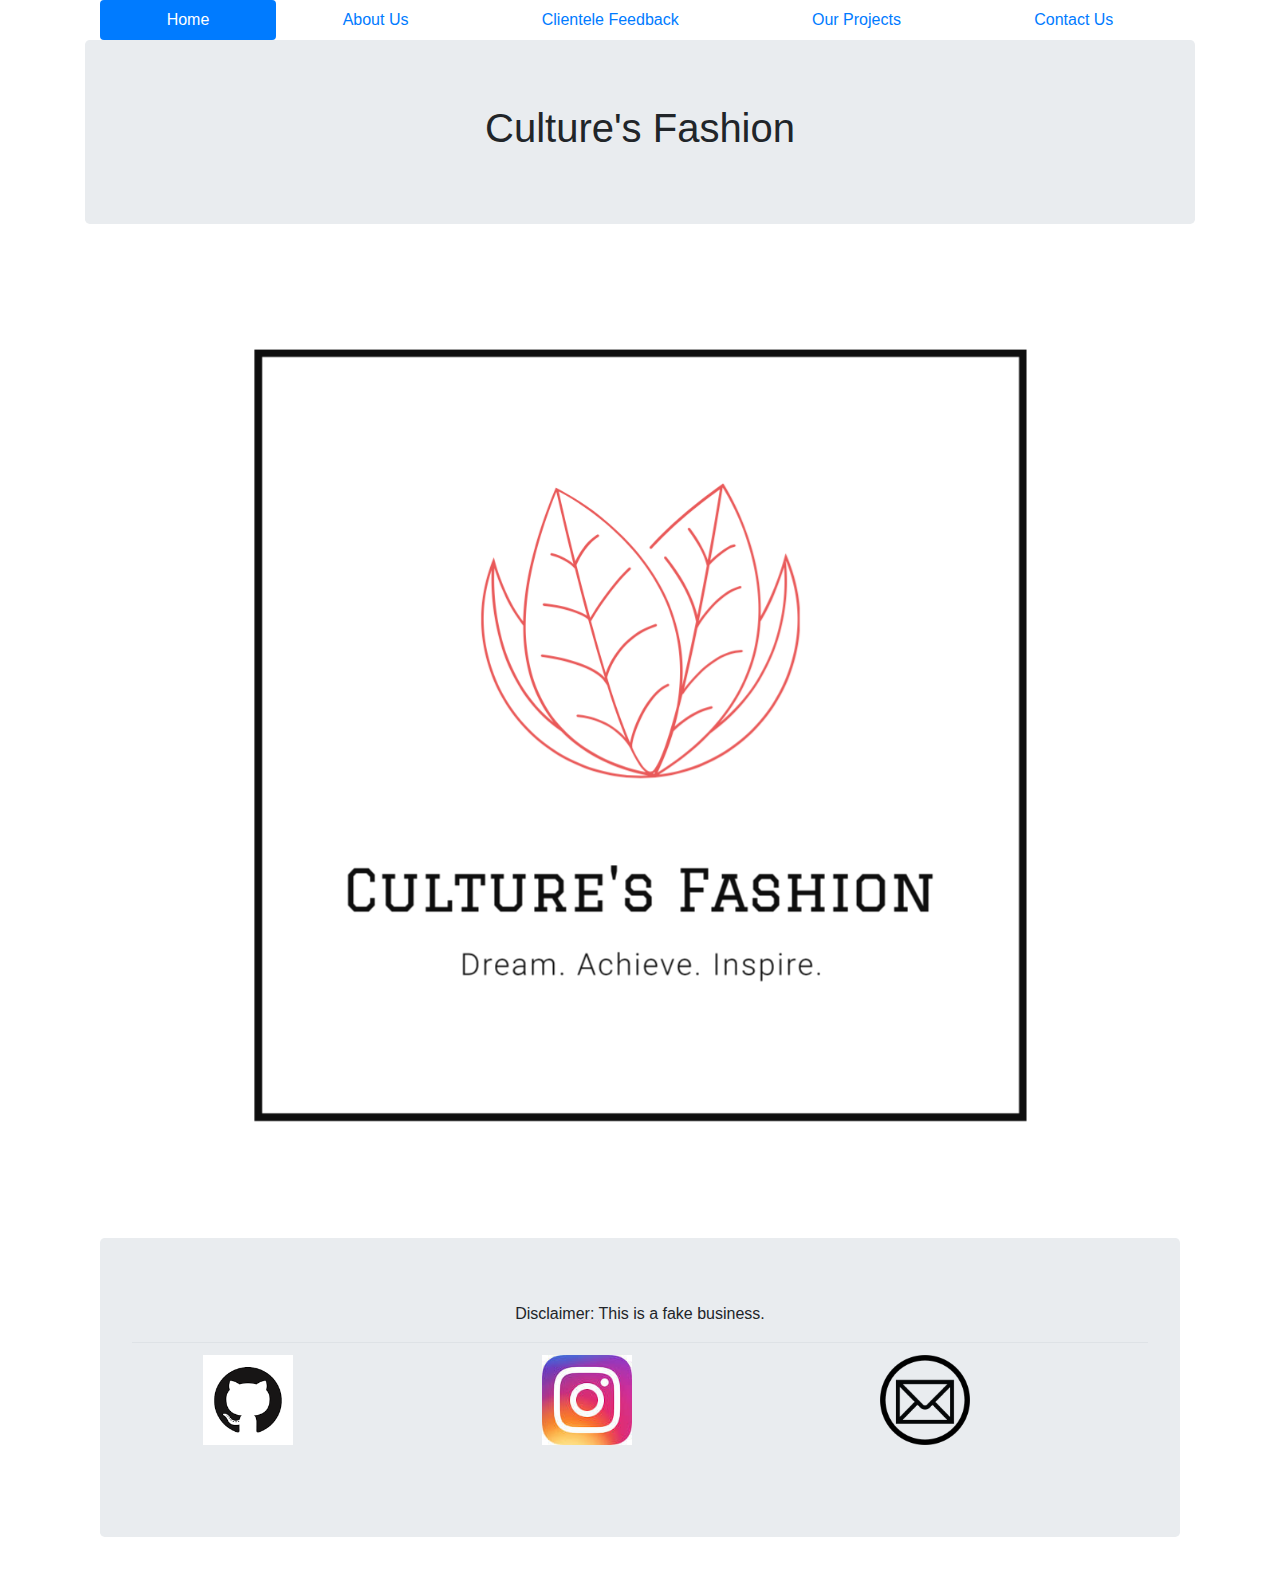
<file: index.html>
<!DOCTYPE html>
<html>

<head>
</head>

<body class="container">
	<link href="/Bootstrap_4.3.1/css/bootstrap.css" rel="stylesheet" type="text/css"> 

	<!-- <link rel="stylesheet" href="https://stackpath.bootstrapcdn.com/bootstrap/4.3.1/css/bootstrap.min.css" integrity="sha384-ggOyR0iXCbMQv3Xipma34MD+dH/1fQ784/j6cY/iJTQUOhcWr7x9JvoRxT2MZw1T"
	 crossorigin="anonymous"> -->


	<div class="container">
		<ul class="nav nav-pills nav-fill">
			<li class="nav-item">
				<a class="nav-link active" href="#">Home</a>
        
			</li>
			<li class="nav-item">
				<a class="nav-link" href="About_Us.html">About Us</a>
			</li>
			<li class="nav-item">
				<a class="nav-link" href="Clientele_Feedback.html">Clientele Feedback</a>
			</li>
			<li class="nav-item">
				<a class="nav-link" href="Projects.html">Our Projects</a>
			</li>

			<li class="nav-item">
				<a class="nav-link" href="Contact_Us.html">Contact Us</a>
			</li>

		</ul>
	</div> 
  
      
<div class="jumbotron">
		<center> <h1 class="display-9">Culture's Fashion</h1> </center>
</div>
	 <center> <img src="Images/Culture.png" class="card-img-shree" alt="Culture's Fashion" /> </center>
   <!--<center><p class="card-text"> Creativity, Motivation, and Knowledge are all components to achieve Success</p></center>-->
		<br>
  <footer class="container">
  <div class="jumbotron">
     <p align="center"> Disclaimer: This is a fake business.</p>
<table class="table" border= "0">
  <tbody>
    <tr>
       <td  align="right"></td>
      <td><a href="https://github.com/Shreegandha"><img src="Images/githubImage.png"  width="90" height="90"/></a></td>
       <td  align="center"></td>
      <td><a href="https://www.instagram.com/fashionofculture/"><img src="Images/Instagram.jpeg" width="90" height="90"/></a></td>
       <td  align="left" ></td>
      <td><a href="https://www.gmail.com"><img src="Images/mail-logo.png" width="90" height="90" /></a></td>
    </tr>
  </tbody>
</table>


</div>

</footer>
    </body>
</html>
</file>
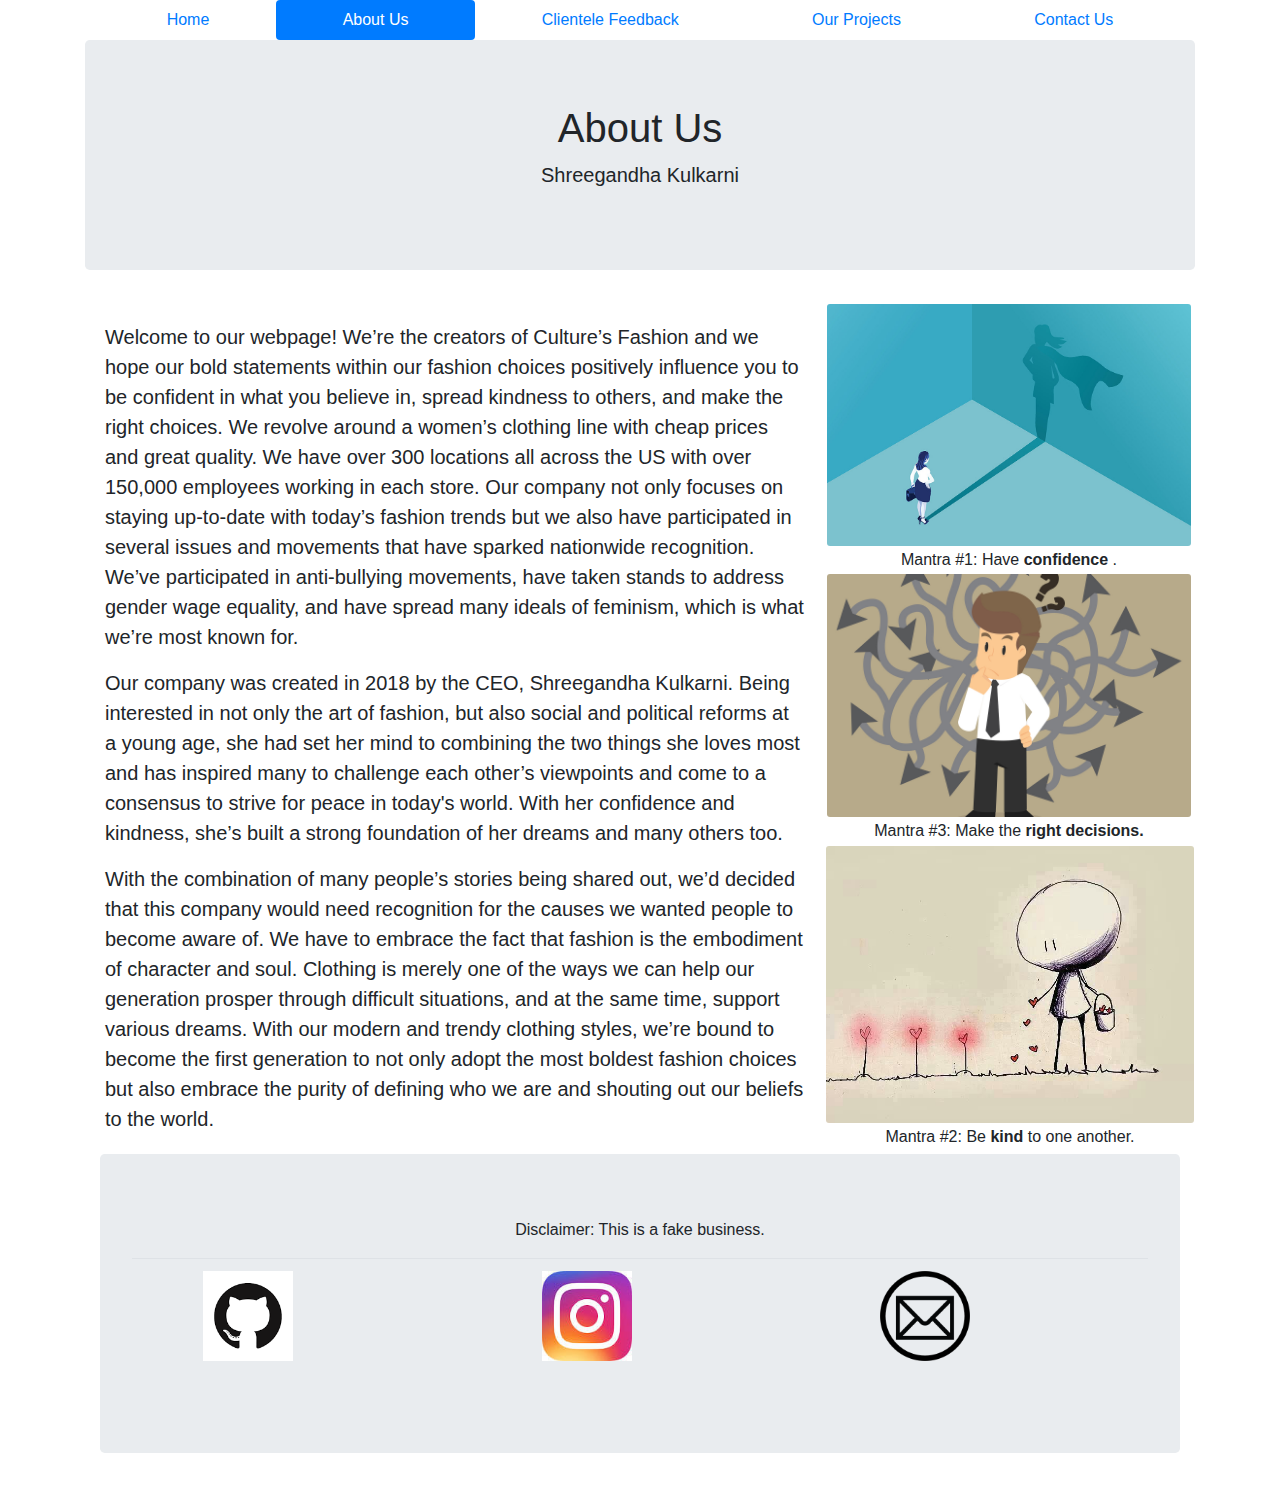
<file: About_Us.html>
<!DOCTYPE html>
<html>
  <head>
    <meta charset="utf-8">
    <title>About Us</title>
    
  </head>
  <body class="container">
    		<link href="Bootstrap_4.3.1/css/bootstrap.css" rel="stylesheet" type="text/css">
   <div class="container">
		<ul class="nav nav-pills nav-fill">
			<li class="nav-item">
				<a class="nav-link" href="index.html">Home</a>
        
			</li>
			<li class="nav-item">
				<a class="nav-link active" href="About_Us.html">About Us</a>
			</li>
			<li class="nav-item">
				<a class="nav-link" href="Clientele_Feedback.html">Clientele Feedback</a>
			</li>
			<li class="nav-item">
				<a class="nav-link" href="Projects.html">Our Projects</a>
			</li>

			<li class="nav-item">
				<a class="nav-link" href="Contact_Us.html">Contact Us</a>
			</li>

		</ul>
	</div> 
   <div class="jumbotron">
		<b> <h1 class="display-16" align="center">About Us</h1>
    
     </b>
		<b> <p class="lead" align="center">Shreegandha Kulkarni</p> </b>
	</div>
<div class="row no-gutters">
    <!--<div class="col-md-4">
      <table border="0">
        <tr>
          <td>
      <table border="0">
        <tr>
          <td>
      <img src="Images/HQSF.png" class="card-img" alt="my Image" >
          </td>
        </tr>
        <tr>
          <td align="center">HQ: SFO</td>
        </tr>
        <tr>
          <td>
      <img src="Images/Kindness.png" class="card-img" alt="my Image" >
          </td>
        </tr>
        <tr>
          <td align="center">Mantra #2: Be <b> kind </b> to one another. </td>
        </tr>
      </table>
          </td>
          <td>
          </td>
          
       
      </table>
        </tr>
      </table>
      
    </div>-->

    <div class="col-md-8">
      <div class="card-body">
             
<p class="card-text" style="font-size: 20px;"> Welcome to our webpage! We’re the creators of Culture’s Fashion and we hope our bold statements within our fashion choices positively influence you to be confident in what you believe in, spread kindness to others, and make the right choices. We revolve around a women’s clothing line with cheap prices and great quality. We have over 300 locations all across the US with over 150,000 employees working in each store. Our company not only focuses on staying up-to-date with today’s fashion trends but we also have participated in several issues and movements that have sparked nationwide recognition. We’ve participated in anti-bullying movements, have taken stands to address gender wage equality, and have spread many ideals of feminism, which is what we’re most known for. </p>
<p class="card-text" style="font-size: 20px;"> Our company was created in 2018 by the CEO, Shreegandha Kulkarni. Being interested in not only the art of fashion, but also social and political reforms at a young age, she had set her mind to combining the two things she loves most and has inspired many to challenge each other’s viewpoints and come to a consensus to strive for peace in today's world. With her confidence and kindness, she’s built a strong foundation of her dreams and many others too.</p>
  <p class="card-text" style="font-size: 20px;"> With the combination of many people’s stories being shared out, we’d decided that this company would need recognition for the causes we wanted people to become aware of. We have to embrace the fact that fashion is the embodiment of character and soul. Clothing is merely one of the ways we can help our generation prosper through difficult situations, and at the same time, support various dreams. With our modern and trendy clothing styles, we’re bound to become the first generation to not only adopt the most boldest fashion choices but also embrace the purity of defining who we are and shouting out our beliefs to the world.</p>

							<!--<a href="12" role="button">Continue reading...</a>-->
      </div>
    </div>
     <div class="col-md-4">
      <table border="0">
        <tr>
          <td>
      <table border="0">
        <tr>
          <td>
      <img src="Images/SelfConfidence.png" class="card-img" alt="my Image" >
          </td>
        </tr>
        <tr>
          <td align="center">Mantra #1: Have <b> confidence </b>.</td>
        </tr>
        <tr>
          <td>
       <img src="Images/RightChoices.png" class="card-img" alt="my Image" >
          </td>
        </tr>
        <tr>
          
          <td align="center">Mantra #3: Make the <b>right decisions. </br></td>
        </tr>
      </table>
          </td>
          <td>
          </td>
          
      
      </table>
        </tr>
        <tr>
          <td>
      <table border="0">
          <td>
      <img src="Images/Kindness.png" class="card-img" alt="my Image" >
          </td>
        </tr>
        <tr>
          <td align="center">Mantra #2: Be <b> kind </b> to one another. </td>
        </tr>
      </table>
          </td>
          <td>
          </td>
          
       
      </table>
        </tr>
      </table>
      
    </div>
    </div>
    <footer class="container">
  <div class="jumbotron">
     <p align="center"> Disclaimer: This is a fake business.</p>
<table class="table" border= "0">
  <tbody>
    <tr>
       <td  align="right"></td>
      <td><a href="https://github.com/Shreegandha"><img src="Images/githubImage.png"  width="90" height="90"/></a></td>
       <td  align="center"></td>
      <td><a href="https://www.instagram.com/fashionofculture/"><img src="Images/Instagram.jpeg" width="90" height="90"/></a></td>
       <td  align="left" ></td>
      <td><a href="https://www.gmail.com"><img src="Images/mail-logo.png" width="90" height="90" /></a></td>
    </tr>
  </tbody>
</table>


</div>

</footer>
  </body>
</html>
</file>
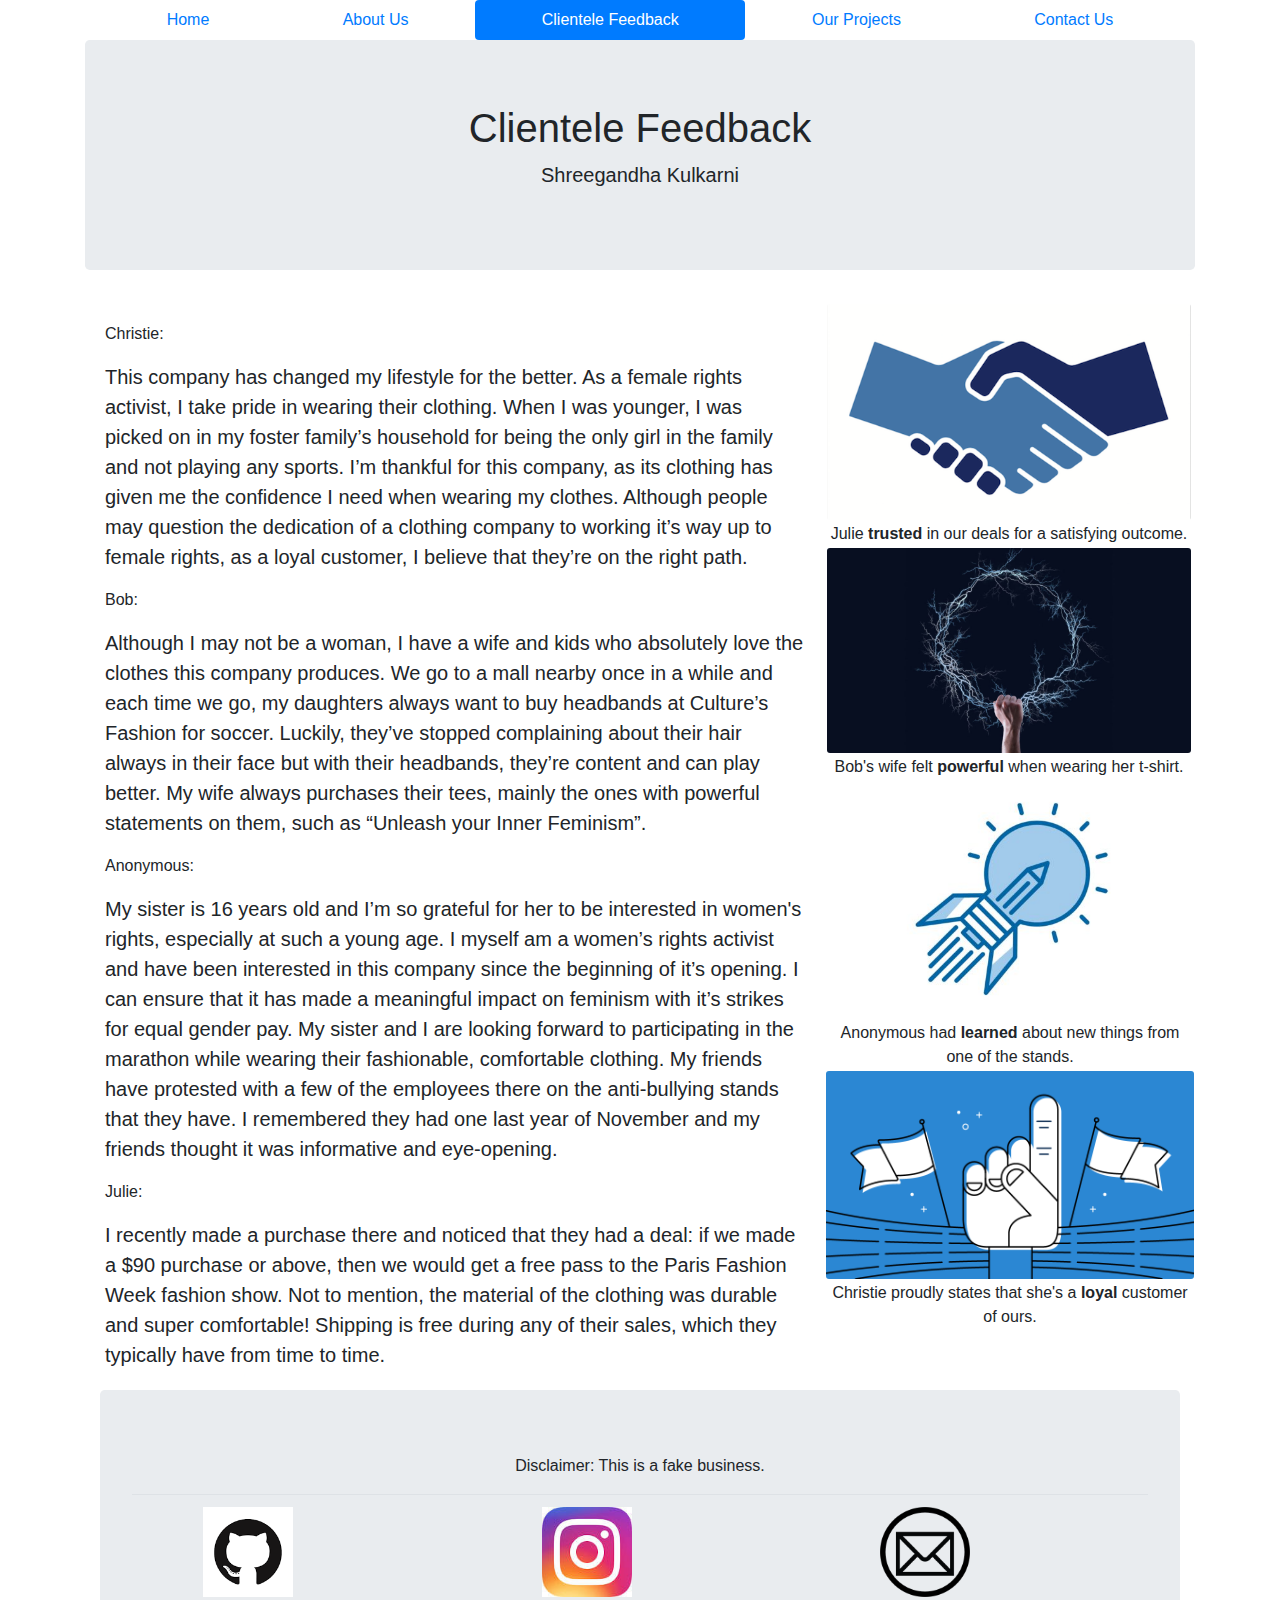
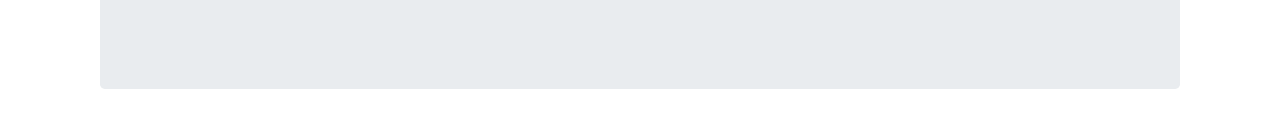
<file: Clientele_Feedback.html>
<!DOCTYPE html>
<html>
  <head>
    <meta charset="utf-8">
    <title>Clientele Feedback</title>
    
  </head>
  <body class="container">
    		<link href="Bootstrap_4.3.1/css/bootstrap.css" rel="stylesheet" type="text/css">
   <div class="container">
		<ul class="nav nav-pills nav-fill">
			<li class="nav-item">
				<a class="nav-link" href="index.html">Home</a>
        
			</li>
			<li class="nav-item">
				<a class="nav-link" href="About_Us.html">About Us</a>
			</li>
			<li class="nav-item">
				<a class="nav-link active" href="Clientele_Feedback.html">Clientele Feedback</a>
			</li>
			<li class="nav-item">
				<a class="nav-link" href="Projects.html">Our Projects</a>
			</li>

			<li class="nav-item">
				<a class="nav-link" href="Contact_Us.html">Contact Us</a>
			</li>

		</ul>
	</div> 
   <div class="jumbotron">
		<b> <h1 class="display-16" align="center">Clientele Feedback</h1>
    
     </b>
		<b> <p class="lead" align="center">Shreegandha Kulkarni</p> </b>
	</div>
<div class="row no-gutters">
    <!--<div class="col-md-4">
      <table border="0">
        <tr>
          <td>
      <table border="0">
        <tr>
          <td>
      <img src="Images/Learn.png" class="card-img" alt="my Image" >
      </td>
        </tr>
        <tr>
          <td align="center"> Anonymous had <b> learned </b> about new things from one of the stands. </td>
        </tr>
        <tr>
          <td>
      <img src="Images/Loyalty.png" class="card-img" alt="my Image" >
      </td>
        </tr>
        <tr>
          <td align="center">Christie proudly states that she's a <b> loyal </b> customer of ours.</td>
        </tr>
      </table>
          </td>
          <td>
          </td>
          </table>
        </tr>
      </table>
      
    </div>-->

    <div class="col-md-8">
      <div class="card-body">
             
      

   
        
        <p class="shree-text"> Christie:
        <p class="card-text" style="font-size: 20px;">
          This company has changed my lifestyle for the better. As a female rights activist, I take pride in wearing their clothing. When I was younger, I was picked on in my foster family’s household for being the only girl in the family and not playing any sports. I’m thankful for this company, as its clothing has given me the confidence I need when wearing my clothes. Although people may question the dedication of a clothing company to working it’s way up to female rights, as a loyal customer, I believe that they’re on the right path.
        </p>
        <p class="shree-text"> Bob:
        <p class="card-text" style="font-size: 20px;">
        Although I may not be a woman, I have a wife and kids who absolutely love the clothes this company produces. We go to a mall nearby once in a while and each time we go, my daughters always want to buy headbands at Culture’s Fashion for soccer. Luckily, they’ve stopped complaining about their hair always in their face but with their headbands, they’re content and can play better. My wife always purchases their tees, mainly the ones with powerful statements on them, such as “Unleash your Inner Feminism”.
        </p>
        <p class="shree-text"> Anonymous:
        <p class="card-text" style="font-size: 20px;">
        My sister is 16 years old and I’m so grateful for her to be interested in women's rights, especially at such a young age. I myself am a women’s rights activist and have been interested in this company since the beginning of it’s opening. I can ensure that it has made a meaningful impact on feminism with it’s strikes for equal gender pay. My sister and I are looking forward to participating in the marathon while wearing their fashionable, comfortable clothing. My friends have protested with a few of the employees there on the anti-bullying stands that they have. I remembered they had one last year of November and my friends thought it was informative and eye-opening.
        </p>
          <p class="shree-text"> Julie:
        <p class="card-text" style="font-size: 20px;">
        I recently made a purchase there and noticed that they had a deal: if we made a $90 purchase or above, then we would get a free pass to the Paris Fashion Week fashion show. Not to mention, the material of the clothing was durable and super comfortable! Shipping is free during any of their sales, which they typically have from time to time.
        </p>

      </div>
    </div>
    <div class="col-md-4">
      <table border="0">
        <tr>
          <td>
      <table border="0">
        <tr>
          <td>
    <img src="Images/Trust.png" class="card-img" alt="my Image" >
     </td>
        </tr>
        <tr>
          <td align="center">Julie <b> trusted </b> in our deals for a satisfying outcome.</td>
        </tr>
        <tr>
          <td>
      <img src="Images/Power.png" class="card-img" alt="my Image" >
        </td>
        </tr>
        <tr>
          <td align="center">Bob's wife felt <b> powerful </b> when wearing her t-shirt.</td>
        </tr>
      </table>
          </td>
          <td>
          </td>
          
      
      </table>
        </tr>
         <tr>
          <td>
      <table border="0">
        <tr>
          <td>
      <img src="Images/Learn.png" class="card-img" alt="my Image" >
      </td>
        </tr>
        <tr>
          <td align="center"> Anonymous had <b> learned </b> about new things from one of the stands. </td>
        </tr>
        <tr>
          <td>
      <img src="Images/Loyalty.png" class="card-img" alt="my Image" >
      </td>
        </tr>
        <tr>
          <td align="center">Christie proudly states that she's a <b> loyal </b> customer of ours.</td>
        </tr>
      </table>
          </td>
          <td>
          </td>
          </table>
        </tr>
      </table>
      
    </div>
    </div>
     <footer class="container">
  <div class="jumbotron">
     <p align="center"> Disclaimer: This is a fake business.</p>
<table class="table" border= "0">
  <tbody>
    <tr>
       <td  align="right"></td>
      <td><a href="https://github.com/Shreegandha"><img src="Images/githubImage.png"  width="90" height="90"/></a></td>
       <td  align="center"></td>
      <td><a href="https://www.instagram.com/fashionofculture/"><img src="Images/Instagram.jpeg" width="90" height="90"/></a></td>
       <td  align="left" ></td>
      <td><a href="https://www.gmail.com"><img src="Images/mail-logo.png" width="90" height="90" /></a></td>
    </tr>
  </tbody>
</table>


</div>

</footer>
    
  </body>
</html>
</file>
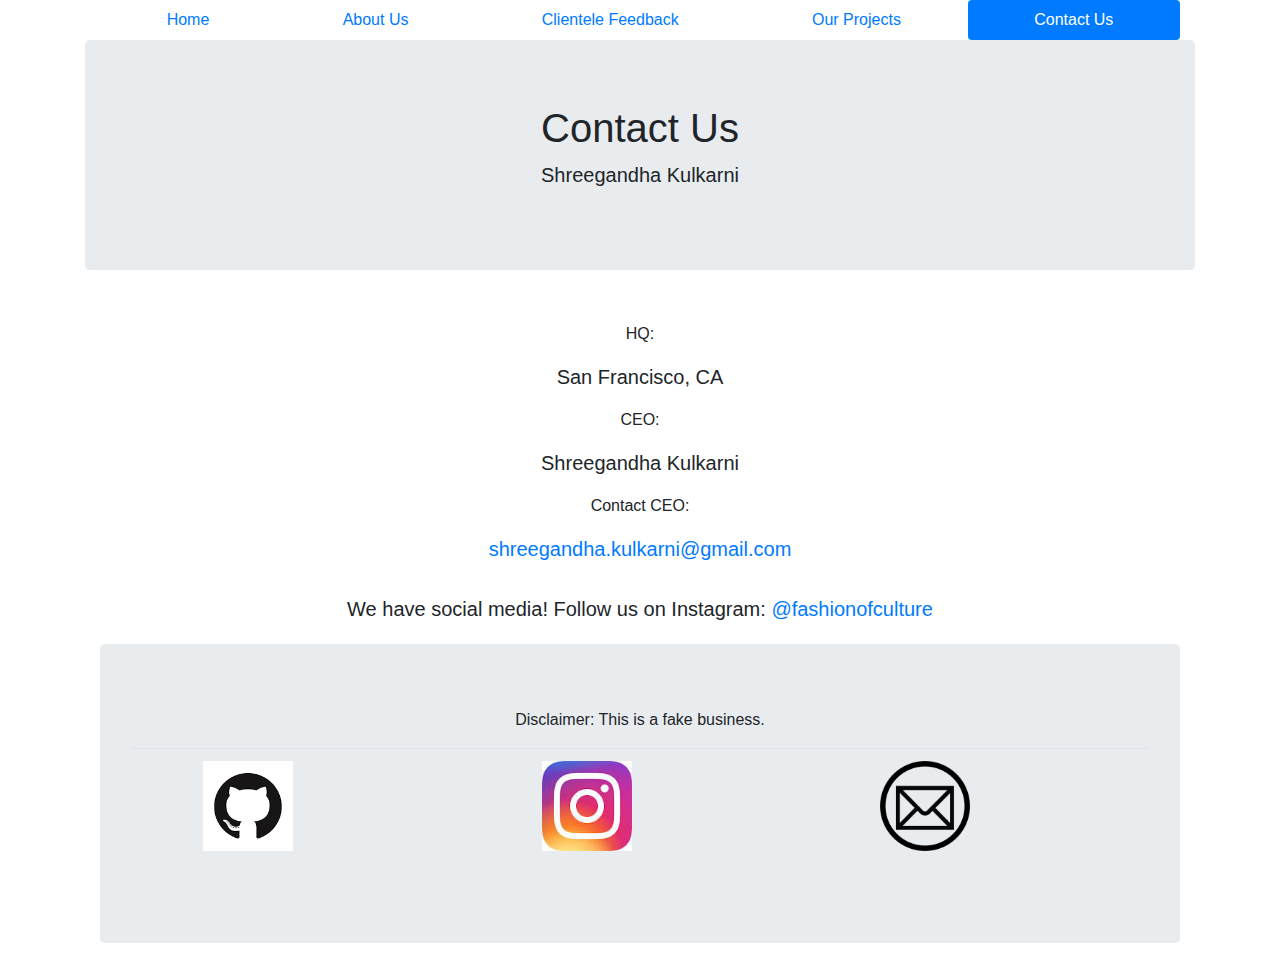
<file: Contact_Us.html>
<!DOCTYPE html>
<html>
  <head>
    <meta charset="utf-8">
    <title>Contact Us</title>
    
  </head>
  <body class="container">
    		<link href="Bootstrap_4.3.1/css/bootstrap.css" rel="stylesheet" type="text/css">
   <div class="container">
		<ul class="nav nav-pills nav-fill">
			<li class="nav-item">
				<a class="nav-link" href="index.html">Home</a>
        
			</li>
			<li class="nav-item">
				<a class="nav-link" href="About_Us.html">About Us</a>
			</li>
			<li class="nav-item">
				<a class="nav-link" href="Clientele_Feedback.html">Clientele Feedback</a>
			</li>
			<li class="nav-item">
				<a class="nav-link" href="Projects.html">Our Projects</a>
			</li>

			<li class="nav-item">
				<a class="nav-link  active" href="Contact_Us.html">Contact Us</a>
			</li>

		</ul>
	</div> 
   <div class="jumbotron">
		<b> <h1 class="display-16" align="center">Contact Us</h1>
    
     </b>
		<b> <p class="lead" align="center">Shreegandha Kulkarni</p> </b>
	</div>
<!--<div class="row no-gutters">
    <div class="col-md-4">
     
    </div> !-->
<center>
    <div class="col-md-8">
      <div class="card-body">
        
        <p class="shree-text"> HQ: </p> <p class="card-text" style="font-size: 20px;">
          San Francisco, CA </br> 
 <p class="shree-text"> CEO: </p> <p class="card-text" style="font-size: 20px;">Shreegandha Kulkarni </br>
<p class="shree-text"> Contact CEO: </p> 
<p class="card-text" style="font-size: 20px;"> <a class="aMine" href="shreegandha.kulkarni@gmail.com">shreegandha.kulkarni@gmail.com </a> </br>
<br>We have social media! Follow us on Instagram: <a class="aMine" href="https://www.instagram.com/fashionofculture/">@fashionofculture </a> </p>

      </div>
    </div>
    </center>
    </div>
    
      <footer class="container">
  <div class="jumbotron">
     <p align="center"> Disclaimer: This is a fake business.</p>
<table class="table" border= "0">
  <tbody>
    <tr>
      
       <td  align="right"></td>
      <td><a href="https://github.com/Shreegandha"><img src="Images/githubImage.png"  width="90" height="90"/></a></td>
       <td  align="center"></td>
      <td><a href="https://www.instagram.com/fashionofculture/"><img src="Images/Instagram.jpeg" width="90" height="90"/></a></td>
       <td  align="left" ></td>
      <td><a href="https://www.gmail.com"><img src="Images/mail-logo.png" width="90" height="90" /></a></td>
      
    </tr>
  </tbody>
</table>


</div>

</footer>
    
  </body>
</html>
</file>
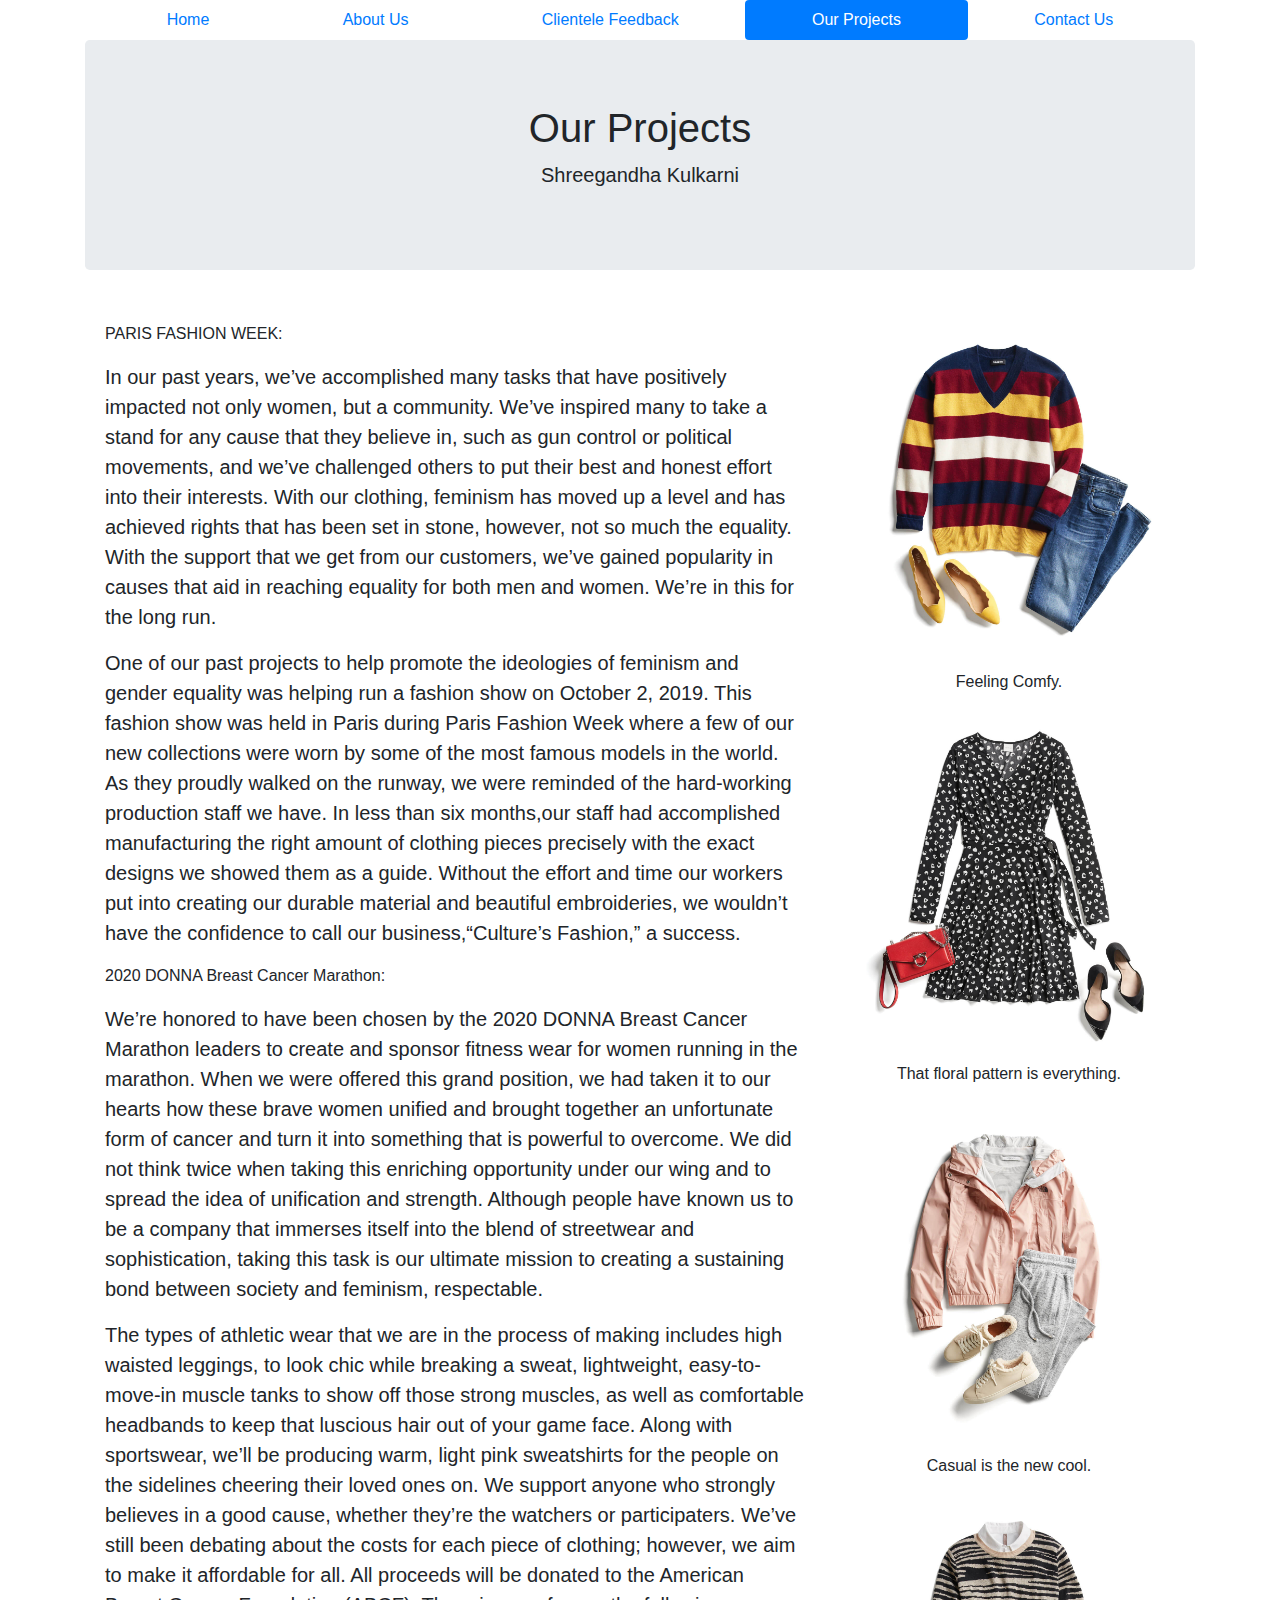
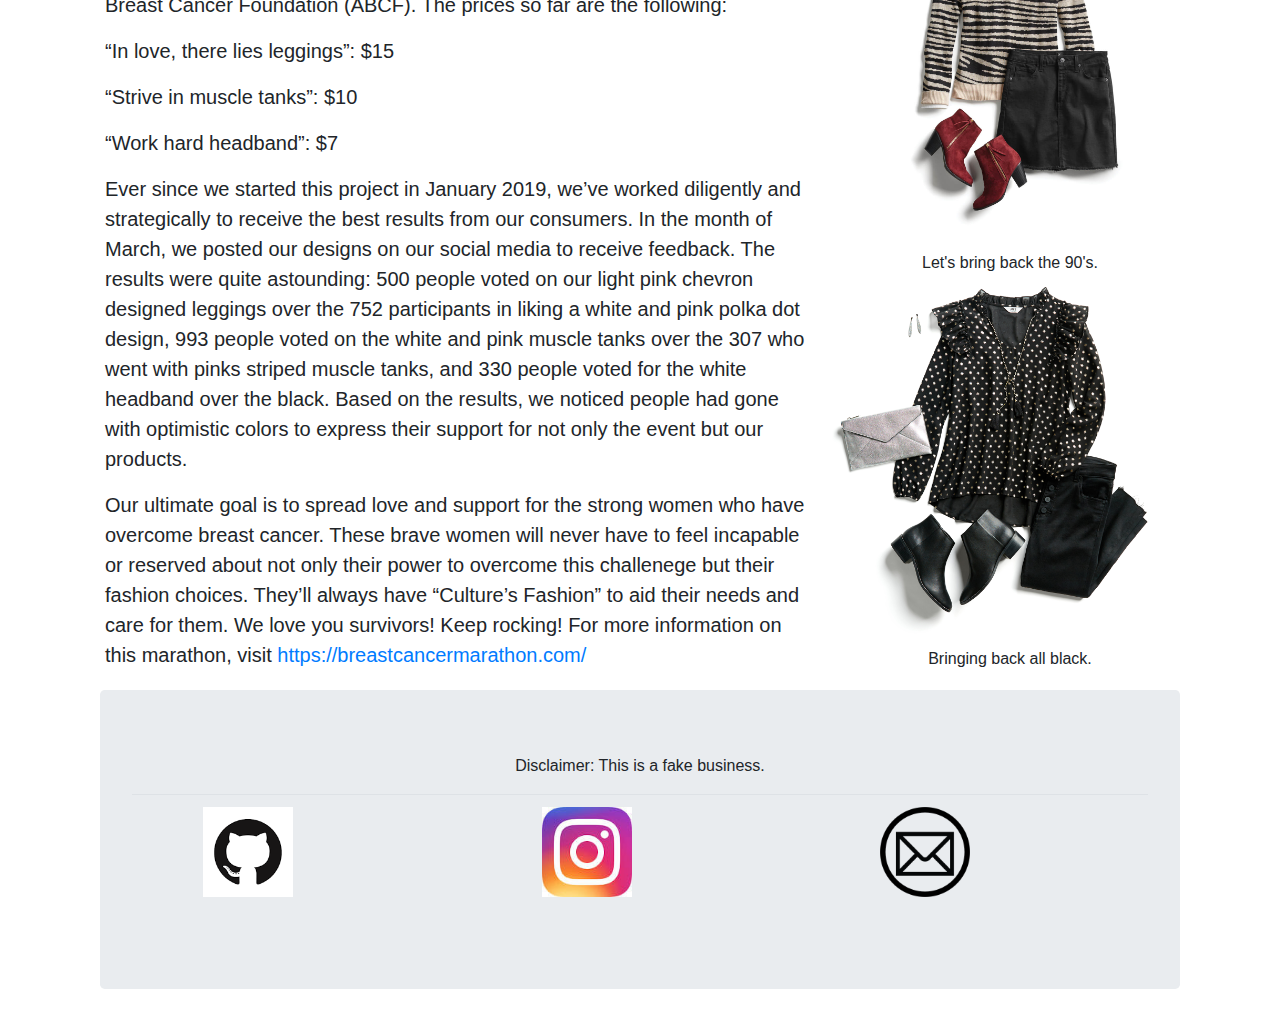
<file: Projects.html>
<!DOCTYPE html>
<html>
  <head>
    <meta charset="utf-8">
    <title>Our Projects</title>
    
  </head>
  <body class="container">
    	<link href="Bootstrap_4.3.1/css/bootstrap.css" rel="stylesheet" type="text/css">
   <div class="container">
		<ul class="nav nav-pills nav-fill">
			<li class="nav-item">
				<a class="nav-link" href="index.html">Home</a>
        
			</li>
			<li class="nav-item">
				<a class="nav-link" href="About_Us.html">About Us</a>
			</li>
			<li class="nav-item">
				<a class="nav-link" href="Clientele_Feedback.html">Clientele Feedback</a>
			</li>
			<li class="nav-item">
				<a class="nav-link active" href="Projects.html">Our Projects</a>
			</li>

			<li class="nav-item">
				<a class="nav-link" href="Contact_Us.html">Contact Us</a>
			</li>

		</ul>
	</div> 
   <div class="jumbotron">
		<b> <h1 class="display-16" align="center">Our Projects</h1>
    
     </b>
		<b> <p class="lead" align="center">Shreegandha Kulkarni</p> </b>
	</div>
  
  <div class="row no-gutters">
    <!--<div class="col-md-4">
      <table border="0">
        <tr>
          <td>
      <table border="0">
        <tr>
          <td>
      <img src="Images/ShortSkirts.png" class="card-img" alt="my Image" >
          </td>
        </tr>
        <tr>
          <td align="center">Let's bring back the 90's.</td>
        </tr>
        <tr>
          <td>
      <img src="Images/Black.png" class="card-img" alt="my Image" >
          </td>
        </tr>
        <tr>
          <td align="center">Bringing back all black. </td>
        </tr>
        <tr>
          <td>
     <img src="Images/Denim.png" class="card-img" alt="my Image" >
          </td>
        </tr>
        <tr>
            <td align="center"> Denim is the right way to go. </td>
        </tr>
      </table>
          </td>
          <td>
          </td>
          
       
      </table>
        </tr>
      </table>
      
    </div>-->

    <div class="col-md-8">
      <div class="card-body">
             
<p class="shree-text"> PARIS FASHION WEEK:
<p class="card-text" style="font-size: 20px;">In our past years, we’ve accomplished many tasks that have positively impacted not only women, but a community. We’ve inspired many to take a stand for any cause that they believe in, such as gun control or political movements, and we’ve challenged others to put their best and honest effort into their interests. With our clothing, feminism has moved up a level and has achieved rights that has been set in stone, however, not so much the equality. With the support that we get from our customers, we’ve gained popularity in causes that aid in reaching equality for both men and women. We’re in this for the long run. </p>
<p class="card-text" style="font-size: 20px;">One of our past projects to help promote the ideologies of feminism and gender equality was helping run a fashion show on October 2, 2019. This fashion show was held in Paris during Paris Fashion Week where a few of our new collections were worn by some of the most famous models in the world. As they proudly walked on the runway, we were reminded of the hard-working production staff we have. In less than six months,our staff had accomplished manufacturing the right amount of clothing pieces precisely with the exact designs we showed them as a guide. Without the effort and time our workers put into creating our durable material and beautiful embroideries, we wouldn’t have the confidence to call our business,“Culture’s Fashion,” a success.
</p>
  <p class="shree-text"> 2020 DONNA Breast Cancer Marathon:
<p class="card-text" style="font-size: 20px;">
We’re honored to have been chosen by the 2020 DONNA Breast Cancer Marathon leaders to create and sponsor fitness wear for women running in the marathon. When we were offered this grand position, we had taken it to our hearts how these brave women unified and brought together an unfortunate form of cancer and turn it into something that is powerful to overcome. We did not think twice when taking this enriching opportunity under our wing and to spread the idea of unification and strength. Although people have known us to be a company that immerses itself into the blend of streetwear and sophistication, taking this task is our ultimate mission to creating a sustaining bond between society and feminism, respectable.  </p>
<p class="card-text" style="font-size: 20px;">The types of athletic wear that we are in the process of making includes high waisted leggings, to look chic while breaking a sweat, lightweight, easy-to-move-in muscle tanks to show off those strong muscles, as well as comfortable headbands to keep that luscious hair out of your game face. Along with sportswear, we’ll be producing warm, light pink sweatshirts for the people on the sidelines cheering their loved ones on. We support anyone who strongly believes in a good cause, whether they’re the watchers or participaters. We’ve still been debating about the costs for each piece of clothing; however, we aim to make it affordable for all. All proceeds will be donated to the American Breast Cancer Foundation (ABCF). The prices so far are the following: </p>

<p class="card-text" style="font-size: 20px;">“In love, there lies leggings”: $15</p> 
<p class="card-text" style="font-size: 20px;">“Strive in muscle tanks”: $10 </p>
<p class="card-text" style="font-size: 20px;">“Work hard headband”: $7 </p>
	<p class="card-text" style="font-size: 20px;">Ever since we started this project in January 2019, we’ve worked diligently and strategically to receive the best results from our consumers. In the month of March, we posted our designs on our social media to receive feedback. The results were quite astounding: 500 people voted on our light pink chevron designed leggings over the 752 participants in liking a white and pink polka dot design, 993 people voted on the white and pink muscle tanks over the 307 who went with pinks striped muscle tanks, and 330 people voted for the white headband over the black. Based on the results, we noticed people had gone with optimistic colors to express their support for not only the event but our products. </p> 
<p class="card-text" style="font-size: 20px;">Our ultimate goal is to spread love and support for the strong women who have overcome breast cancer. These brave women will never have to feel incapable or reserved about not only their power to overcome this challenege but their fashion choices. They’ll always have “Culture’s Fashion” to aid their needs and care for them. We love you survivors! Keep rocking! For more information on this marathon, visit 
 <a href="https://breastcancermarathon.com/">https://breastcancermarathon.com/</a>
  </p>

							<!--<a href="12" role="button">Continue reading...</a>-->
      </div>
    </div>
     <div class="col-md-4">
      <table border="0">
        <tr>
          <td>
      <table border="0">
        <tr>
          <td>
      <img src="Images/Sweaters.png" class="card-img" alt="my Image" >
          </td>
        </tr>
        <tr>
          <td align="center">Feeling Comfy.</td>
        </tr>
        <tr>
          <td>
      <img src="Images/WrapDresses.png" class="card-img" alt="my Image" >
          </td>
        </tr>
        <tr>
          <td align="center">That floral pattern is everything.</td>
        </tr>
        <tr>
          <td>
      <img src="Images/Casual.png" class="card-img" alt="my Image" > 
          </td>
        </tr>
        <tr>
          
          <td align="center">Casual is the new cool.</td>
        </tr>
      </table>
          </td>
          <td>
          </td>
          
      
      </table>
        </tr>
        <tr>
          <td>
      <table border="0">
        <tr>
          <td>
      <img src="Images/ShortSkirts.png" class="card-img" alt="my Image" >
          </td>
        </tr>
        <tr>
          <td align="center">Let's bring back the 90's.</td>
        </tr>
        <tr>
          <td>
      <img src="Images/Black.png" class="card-img" alt="my Image" >
          </td>
        </tr>
        <tr>
          <td align="center">Bringing back all black. </td>
        </tr>
        <!--<tr>
          <td>
     <img src="Images/Denim.png" class="card-img" alt="my Image" >
          </td>
        </tr>
        <tr>
            <td align="center"> Denim is the right way to go. </td>
        </tr>
      </table>
          </td>
          <td>
          </td>-->
          
       
      </table>
        </tr>
      </table>
      
    </div>
    </div>
      <footer class="container">
  <div class="jumbotron">
    <p align="center"> Disclaimer: This is a fake business.</p>
<table class="table" border= "0">
  <tbody>
    <tr>
       <td  align="center"></td>
      <td><a href="https://github.com/Shreegandha"><img src="Images/githubImage.png"  width="90" height="90"/></a></td>
       <td  align="center"></td>
      <td><a href="https://www.instagram.com/fashionofculture/"><img src="Images/Instagram.jpeg" width="90" height="90"/></a></td>
       <td  align="left" ></td>
      <td><a href="https://www.gmail.com"><img src="Images/mail-logo.png" width="90" height="90" /></a></td>
    </tr>
  </tbody>
</table>


</div>

</footer>
    
  </body>
</html>
</file>
